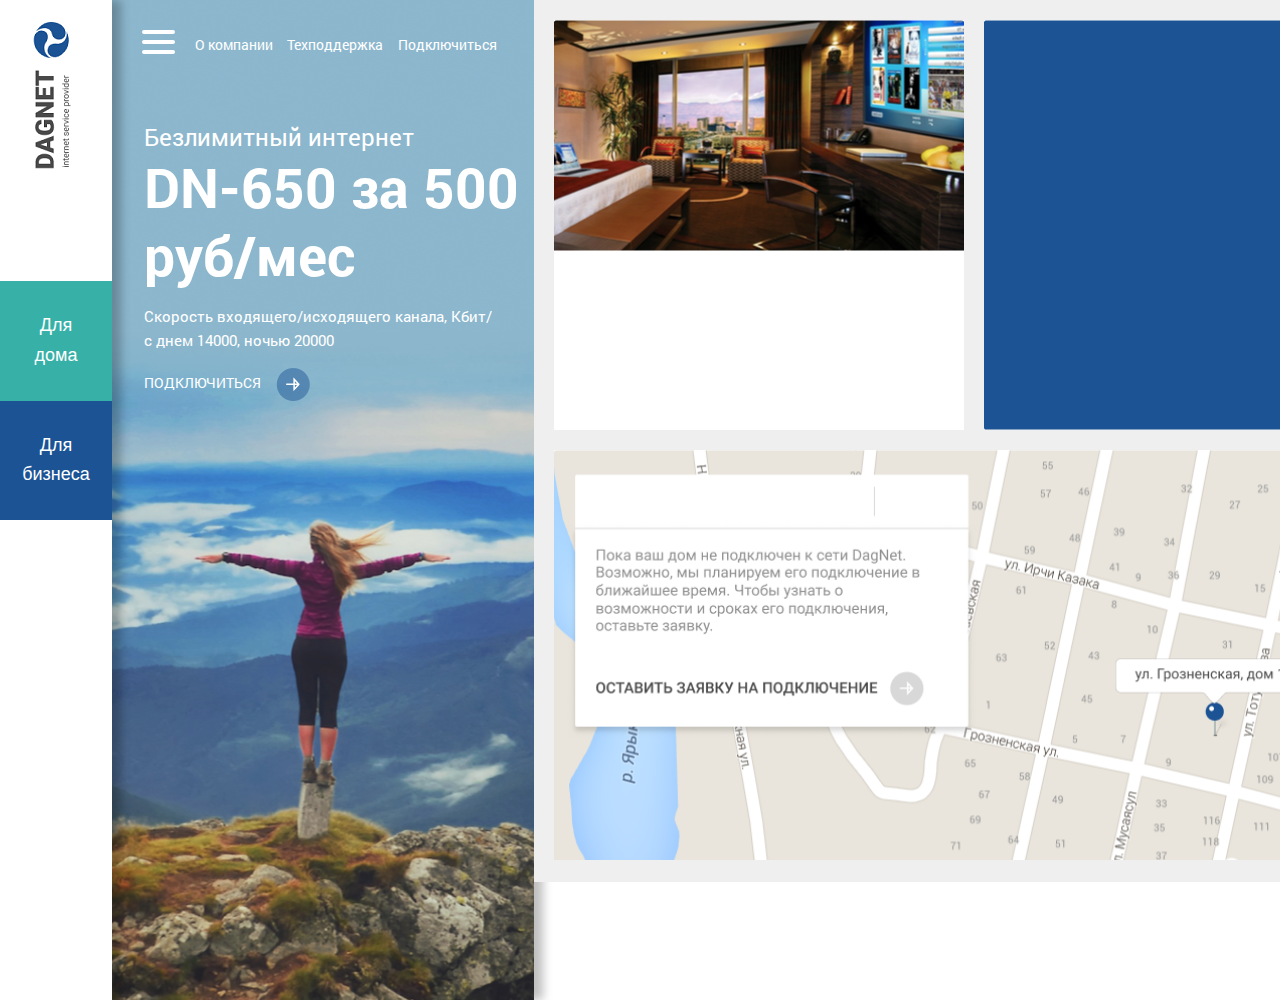
<file: index.html>
<!DOCTYPE html>
<html lang="ru">

<head>

	<meta charset="utf-8">

	<title>Title</title>
	<meta name="description" content="">

	<meta http-equiv="X-UA-Compatible" content="IE=edge">
	<meta name="viewport" content="width=device-width, initial-scale=1, maximum-scale=1">

	<meta property="og:image" content="path/to/image.jpg">
	<link rel="shortcut icon" href="img/favicon/favicon.ico" type="image/x-icon">
	<link rel="apple-touch-icon" href="img/favicon/apple-touch-icon.png">
	<link rel="apple-touch-icon" sizes="72x72" href="img/favicon/apple-touch-icon-72x72.png">
	<link rel="apple-touch-icon" sizes="114x114" href="img/favicon/apple-touch-icon-114x114.png">

	<!-- Chrome, Firefox OS and Opera -->
	<meta name="theme-color" content="#000">
	<!-- Windows Phone -->
	<meta name="msapplication-navbutton-color" content="#000">
	<!-- iOS Safari -->
	<meta name="apple-mobile-web-app-status-bar-style" content="#000">

	<link rel="stylesheet" href="css/main.min.css">
	<link rel="stylesheet" href="css/animate.css">

</head>

<body>

	


	<div class="nav-dropdown col-sm-1">
		<div class="nav-dropdown__logo"><a href="#" style="background-image: url(img/Logo.png) ;"></a></div>
		<div class="nav-dropdown__item1">
			<section>
				<div class="accordion-toggle">
							<div class="accordion-panel" style="background-color: white;">
								<br/>
								<br/>
								<br/>
							</div>
							<p class="accordion-link accordion-link1 accordion-on">Для<br>дома</p>
							<div class="accordion-panel" style="display:none;">
								<ul>
									<li><a href="#">Услуги</a></li>
									<li><a href="#">Инструкции</a></li>
									<li><a href="#">Документы</a></li>
									<li><a href="#">Тарифы</a></li>
								</ul>
							</div>

					<p class="accordion-link accordion-link2">Для<br>бизнеса</p>
					<div class="accordion-panel" style="display:none;">
						<p>Lorem Ipsum  </p>

						<!-- <p>Lorem Ipsum </p> -->
					</div>


				</div>
			</section>
		</div>

	</div>

	<div class="nav-toggle">


<nav id="item">
  <div id="menu-toggle">
    <span></span>
    <span></span>
    <span></span>
  </div>
  <section id="menu">
    <div class="container" id="menu2">
					<div class="row row--1">
						<ul class="col-sm-5 row__ul animated">
							<li><a href="#">О компании</a></li>
							<li><a href="#">Отзывы</a></li>
							<li><a href="#">Вакансии</a></li>
							<li><a href="#">Контакты</a></li>
						</ul>
						<ul class="col-sm-5 row__ul animated">
							<li><a href="#">Услуги</a></li>
							<li><a href="#">Инструкции</a></li>
							<li><a href="#">Документы</a></li>
							<li><a href="#">Тарифы</a></li>
						</ul>
					</div>
					<div class="row row--2">
						<ul class="col-sm-5 row__ul">
							<li><a href="#">Личный кабинет</a></li>
							<li><a href="#">Подключиться</a></li>
							<li><a href="#">Техподдержка</a></li>
							<li><a href="#">База знаний</a></li>
						</ul>
					<ul class="col-sm-5 row__ul">
						<li><a href="#">+7 (928) 506-67-00</a></li>
						<li><a href="#">Задать вопрос</a></li>
					</ul></div>
				</div>
  </section>
</nav>
		
		<div class="nav-toggle__links ">
			<ul>
				<li><a href="#">О компании</a></li>
				<li><a href="#">Техподдержка</a></li>
				<li><a href="#">Подключиться</a></li>
			</ul>
		</div>
		
		<div class="nav-toggle__text">
			<p class="nolimit">Безлимитный интернет</p>
			<p class="dn-650">DN-650 за 500 руб/мес</p>
			<p class="speed">Скорость входящего/исходящего канала, Кбит/с днем 14000, ночью 20000 </p>
			<p class="connect">Подключиться<a href="#"><img src="img/Line.png" alt=""></a></p>
		</div>
		<div class="nav-toggle__bg"></div></div>
	






		<div class="slider">
			<div class="carousel-wrap">
				<div class="slide active">
					<div class="slide__item"><div class="slide__item1"></div></div>
					<div class="slide__item2"></div>
					<div class="slide__item3"></div>
				</div>
				<div class="slide">
					<div class="slide__item" style="background-color: #f2c22c"></div>
					<div class="slide__item" style="background-color: #fdf2d1"></div>	
					<div class="slide__item" style="background-color: #f4f7e5"></div>	
					<div class="slide__item" style="background-color: #666841"></div>	
				</div>
				<div class="btn-mnu">
					<ul>
						<li><a href="#">+7(928) 506-67-00</a></li>
						<li><a href="#">Задать вопрос</a></li>
						<li><a href="#">Личный кабинет</a></li>
						<li><a href="#">Поиск</a></li>
					</ul>
				</div>
				
				<div class="arrow right-arrow"></div>
			</div>
		</div>

		<script src="js/scripts.min.js"></script>
		<script src='http://cdnjs.cloudflare.com/ajax/libs/jquery/2.1.3/jquery.min.js'></script>
	</body>
	</html>
</file>
<file: css/main.min.css>
html{font-family:sans-serif;-ms-text-size-adjust:100%;-webkit-text-size-adjust:100%}body{margin:0}article,aside,details,figcaption,figure,footer,header,hgroup,main,menu,nav,section,summary{display:block}audio,canvas,progress,video{display:inline-block;vertical-align:baseline}audio:not([controls]){display:none;height:0}[hidden],template{display:none}a{background-color:transparent}a:active,a:hover{outline:0}abbr[title]{border-bottom:1px dotted}b,strong{font-weight:700}dfn{font-style:italic}h1{font-size:2em;margin:.67em 0}mark{background:#ff0;color:#000}small{font-size:80%}sub,sup{font-size:75%;line-height:0;position:relative;vertical-align:baseline}sup{top:-.5em}sub{bottom:-.25em}img{border:0}svg:not(:root){overflow:hidden}figure{margin:1em 40px}hr{-webkit-box-sizing:content-box;-moz-box-sizing:content-box;box-sizing:content-box;height:0}pre{overflow:auto}code,kbd,pre,samp{font-family:monospace,monospace;font-size:1em}button,input,optgroup,select,textarea{color:inherit;font:inherit;margin:0}button{overflow:visible}button,select{text-transform:none}button,html input[type=button],input[type=reset],input[type=submit]{-webkit-appearance:button;cursor:pointer}button[disabled],html input[disabled]{cursor:default}button::-moz-focus-inner,input::-moz-focus-inner{border:0;padding:0}input{line-height:normal}input[type=checkbox],input[type=radio]{-webkit-box-sizing:border-box;-moz-box-sizing:border-box;box-sizing:border-box;padding:0}input[type=number]::-webkit-inner-spin-button,input[type=number]::-webkit-outer-spin-button{height:auto}input[type=search]{-webkit-appearance:textfield;-webkit-box-sizing:content-box;-moz-box-sizing:content-box;box-sizing:content-box}input[type=search]::-webkit-search-cancel-button,input[type=search]::-webkit-search-decoration{-webkit-appearance:none}fieldset{border:1px solid silver;margin:0 2px;padding:.35em .625em .75em}legend{border:0;padding:0}textarea{overflow:auto}optgroup{font-weight:700}table{border-collapse:collapse;border-spacing:0}td,th{padding:0}*{-webkit-box-sizing:border-box;-moz-box-sizing:border-box;box-sizing:border-box}:after,:before{-webkit-box-sizing:border-box;-moz-box-sizing:border-box;box-sizing:border-box}html{font-size:10px;-webkit-tap-highlight-color:transparent}body{font-family:"Helvetica Neue",Helvetica,Arial,sans-serif;font-size:14px;line-height:1.42857143;color:#333;background-color:#fff}button,input,select,textarea{font-family:inherit;font-size:inherit;line-height:inherit}a{color:#337ab7;text-decoration:none}a:focus,a:hover{color:#23527c;text-decoration:underline}a:focus{outline:5px auto -webkit-focus-ring-color;outline-offset:-2px}figure{margin:0}img{vertical-align:middle}.img-responsive{display:block;max-width:100%;height:auto}.img-rounded{border-radius:6px}.img-thumbnail{padding:4px;line-height:1.42857143;background-color:#fff;border:1px solid #ddd;border-radius:4px;-webkit-transition:all .2s ease-in-out;-o-transition:all .2s ease-in-out;transition:all .2s ease-in-out;display:inline-block;max-width:100%;height:auto}.img-circle{border-radius:50%}hr{margin-top:20px;margin-bottom:20px;border:0;border-top:1px solid #eee}.sr-only{position:absolute;width:1px;height:1px;margin:-1px;padding:0;overflow:hidden;clip:rect(0,0,0,0);border:0}.sr-only-focusable:active,.sr-only-focusable:focus{position:static;width:auto;height:auto;margin:0;overflow:visible;clip:auto}[role=button]{cursor:pointer}.container{margin-right:auto;margin-left:auto;padding-left:15px;padding-right:15px}@media (min-width:768px){.container{width:750px}}@media (min-width:992px){.container{width:970px}}@media (min-width:1200px){.container{width:1170px}}.container-fluid{margin-right:auto;margin-left:auto;padding-left:15px;padding-right:15px}.row{margin-left:-15px;margin-right:-15px}.col-lg-1,.col-lg-10,.col-lg-11,.col-lg-12,.col-lg-2,.col-lg-3,.col-lg-4,.col-lg-5,.col-lg-6,.col-lg-7,.col-lg-8,.col-lg-9,.col-md-1,.col-md-10,.col-md-11,.col-md-12,.col-md-2,.col-md-3,.col-md-4,.col-md-5,.col-md-6,.col-md-7,.col-md-8,.col-md-9,.col-sm-1,.col-sm-10,.col-sm-11,.col-sm-12,.col-sm-2,.col-sm-3,.col-sm-4,.col-sm-5,.col-sm-6,.col-sm-7,.col-sm-8,.col-sm-9,.col-xs-1,.col-xs-10,.col-xs-11,.col-xs-12,.col-xs-2,.col-xs-3,.col-xs-4,.col-xs-5,.col-xs-6,.col-xs-7,.col-xs-8,.col-xs-9{position:relative;min-height:1px;padding-left:15px;padding-right:15px}.col-xs-1,.col-xs-10,.col-xs-11,.col-xs-12,.col-xs-2,.col-xs-3,.col-xs-4,.col-xs-5,.col-xs-6,.col-xs-7,.col-xs-8,.col-xs-9{float:left}.col-xs-12{width:100%}.col-xs-11{width:91.66666667%}.col-xs-10{width:83.33333333%}.col-xs-9{width:75%}.col-xs-8{width:66.66666667%}.col-xs-7{width:58.33333333%}.col-xs-6{width:50%}.col-xs-5{width:41.66666667%}.col-xs-4{width:33.33333333%}.col-xs-3{width:25%}.col-xs-2{width:16.66666667%}.col-xs-1{width:8.33333333%}.col-xs-pull-12{right:100%}.col-xs-pull-11{right:91.66666667%}.col-xs-pull-10{right:83.33333333%}.col-xs-pull-9{right:75%}.col-xs-pull-8{right:66.66666667%}.col-xs-pull-7{right:58.33333333%}.col-xs-pull-6{right:50%}.col-xs-pull-5{right:41.66666667%}.col-xs-pull-4{right:33.33333333%}.col-xs-pull-3{right:25%}.col-xs-pull-2{right:16.66666667%}.col-xs-pull-1{right:8.33333333%}.col-xs-pull-0{right:auto}.col-xs-push-12{left:100%}.col-xs-push-11{left:91.66666667%}.col-xs-push-10{left:83.33333333%}.col-xs-push-9{left:75%}.col-xs-push-8{left:66.66666667%}.col-xs-push-7{left:58.33333333%}.col-xs-push-6{left:50%}.col-xs-push-5{left:41.66666667%}.col-xs-push-4{left:33.33333333%}.col-xs-push-3{left:25%}.col-xs-push-2{left:16.66666667%}.col-xs-push-1{left:8.33333333%}.col-xs-push-0{left:auto}.col-xs-offset-12{margin-left:100%}.col-xs-offset-11{margin-left:91.66666667%}.col-xs-offset-10{margin-left:83.33333333%}.col-xs-offset-9{margin-left:75%}.col-xs-offset-8{margin-left:66.66666667%}.col-xs-offset-7{margin-left:58.33333333%}.col-xs-offset-6{margin-left:50%}.col-xs-offset-5{margin-left:41.66666667%}.col-xs-offset-4{margin-left:33.33333333%}.col-xs-offset-3{margin-left:25%}.col-xs-offset-2{margin-left:16.66666667%}.col-xs-offset-1{margin-left:8.33333333%}.col-xs-offset-0{margin-left:0}@media (min-width:768px){.col-sm-1,.col-sm-10,.col-sm-11,.col-sm-12,.col-sm-2,.col-sm-3,.col-sm-4,.col-sm-5,.col-sm-6,.col-sm-7,.col-sm-8,.col-sm-9{float:left}.col-sm-12{width:100%}.col-sm-11{width:91.66666667%}.col-sm-10{width:83.33333333%}.col-sm-9{width:75%}.col-sm-8{width:66.66666667%}.col-sm-7{width:58.33333333%}.col-sm-6{width:50%}.col-sm-5{width:41.66666667%}.col-sm-4{width:33.33333333%}.col-sm-3{width:25%}.col-sm-2{width:16.66666667%}.col-sm-1{width:8.33333333%}.col-sm-pull-12{right:100%}.col-sm-pull-11{right:91.66666667%}.col-sm-pull-10{right:83.33333333%}.col-sm-pull-9{right:75%}.col-sm-pull-8{right:66.66666667%}.col-sm-pull-7{right:58.33333333%}.col-sm-pull-6{right:50%}.col-sm-pull-5{right:41.66666667%}.col-sm-pull-4{right:33.33333333%}.col-sm-pull-3{right:25%}.col-sm-pull-2{right:16.66666667%}.col-sm-pull-1{right:8.33333333%}.col-sm-pull-0{right:auto}.col-sm-push-12{left:100%}.col-sm-push-11{left:91.66666667%}.col-sm-push-10{left:83.33333333%}.col-sm-push-9{left:75%}.col-sm-push-8{left:66.66666667%}.col-sm-push-7{left:58.33333333%}.col-sm-push-6{left:50%}.col-sm-push-5{left:41.66666667%}.col-sm-push-4{left:33.33333333%}.col-sm-push-3{left:25%}.col-sm-push-2{left:16.66666667%}.col-sm-push-1{left:8.33333333%}.col-sm-push-0{left:auto}.col-sm-offset-12{margin-left:100%}.col-sm-offset-11{margin-left:91.66666667%}.col-sm-offset-10{margin-left:83.33333333%}.col-sm-offset-9{margin-left:75%}.col-sm-offset-8{margin-left:66.66666667%}.col-sm-offset-7{margin-left:58.33333333%}.col-sm-offset-6{margin-left:50%}.col-sm-offset-5{margin-left:41.66666667%}.col-sm-offset-4{margin-left:33.33333333%}.col-sm-offset-3{margin-left:25%}.col-sm-offset-2{margin-left:16.66666667%}.col-sm-offset-1{margin-left:8.33333333%}.col-sm-offset-0{margin-left:0}}@media (min-width:992px){.col-md-1,.col-md-10,.col-md-11,.col-md-12,.col-md-2,.col-md-3,.col-md-4,.col-md-5,.col-md-6,.col-md-7,.col-md-8,.col-md-9{float:left}.col-md-12{width:100%}.col-md-11{width:91.66666667%}.col-md-10{width:83.33333333%}.col-md-9{width:75%}.col-md-8{width:66.66666667%}.col-md-7{width:58.33333333%}.col-md-6{width:50%}.col-md-5{width:41.66666667%}.col-md-4{width:33.33333333%}.col-md-3{width:25%}.col-md-2{width:16.66666667%}.col-md-1{width:8.33333333%}.col-md-pull-12{right:100%}.col-md-pull-11{right:91.66666667%}.col-md-pull-10{right:83.33333333%}.col-md-pull-9{right:75%}.col-md-pull-8{right:66.66666667%}.col-md-pull-7{right:58.33333333%}.col-md-pull-6{right:50%}.col-md-pull-5{right:41.66666667%}.col-md-pull-4{right:33.33333333%}.col-md-pull-3{right:25%}.col-md-pull-2{right:16.66666667%}.col-md-pull-1{right:8.33333333%}.col-md-pull-0{right:auto}.col-md-push-12{left:100%}.col-md-push-11{left:91.66666667%}.col-md-push-10{left:83.33333333%}.col-md-push-9{left:75%}.col-md-push-8{left:66.66666667%}.col-md-push-7{left:58.33333333%}.col-md-push-6{left:50%}.col-md-push-5{left:41.66666667%}.col-md-push-4{left:33.33333333%}.col-md-push-3{left:25%}.col-md-push-2{left:16.66666667%}.col-md-push-1{left:8.33333333%}.col-md-push-0{left:auto}.col-md-offset-12{margin-left:100%}.col-md-offset-11{margin-left:91.66666667%}.col-md-offset-10{margin-left:83.33333333%}.col-md-offset-9{margin-left:75%}.col-md-offset-8{margin-left:66.66666667%}.col-md-offset-7{margin-left:58.33333333%}.col-md-offset-6{margin-left:50%}.col-md-offset-5{margin-left:41.66666667%}.col-md-offset-4{margin-left:33.33333333%}.col-md-offset-3{margin-left:25%}.col-md-offset-2{margin-left:16.66666667%}.col-md-offset-1{margin-left:8.33333333%}.col-md-offset-0{margin-left:0}}@media (min-width:1200px){.col-lg-1,.col-lg-10,.col-lg-11,.col-lg-12,.col-lg-2,.col-lg-3,.col-lg-4,.col-lg-5,.col-lg-6,.col-lg-7,.col-lg-8,.col-lg-9{float:left}.col-lg-12{width:100%}.col-lg-11{width:91.66666667%}.col-lg-10{width:83.33333333%}.col-lg-9{width:75%}.col-lg-8{width:66.66666667%}.col-lg-7{width:58.33333333%}.col-lg-6{width:50%}.col-lg-5{width:41.66666667%}.col-lg-4{width:33.33333333%}.col-lg-3{width:25%}.col-lg-2{width:16.66666667%}.col-lg-1{width:8.33333333%}.col-lg-pull-12{right:100%}.col-lg-pull-11{right:91.66666667%}.col-lg-pull-10{right:83.33333333%}.col-lg-pull-9{right:75%}.col-lg-pull-8{right:66.66666667%}.col-lg-pull-7{right:58.33333333%}.col-lg-pull-6{right:50%}.col-lg-pull-5{right:41.66666667%}.col-lg-pull-4{right:33.33333333%}.col-lg-pull-3{right:25%}.col-lg-pull-2{right:16.66666667%}.col-lg-pull-1{right:8.33333333%}.col-lg-pull-0{right:auto}.col-lg-push-12{left:100%}.col-lg-push-11{left:91.66666667%}.col-lg-push-10{left:83.33333333%}.col-lg-push-9{left:75%}.col-lg-push-8{left:66.66666667%}.col-lg-push-7{left:58.33333333%}.col-lg-push-6{left:50%}.col-lg-push-5{left:41.66666667%}.col-lg-push-4{left:33.33333333%}.col-lg-push-3{left:25%}.col-lg-push-2{left:16.66666667%}.col-lg-push-1{left:8.33333333%}.col-lg-push-0{left:auto}.col-lg-offset-12{margin-left:100%}.col-lg-offset-11{margin-left:91.66666667%}.col-lg-offset-10{margin-left:83.33333333%}.col-lg-offset-9{margin-left:75%}.col-lg-offset-8{margin-left:66.66666667%}.col-lg-offset-7{margin-left:58.33333333%}.col-lg-offset-6{margin-left:50%}.col-lg-offset-5{margin-left:41.66666667%}.col-lg-offset-4{margin-left:33.33333333%}.col-lg-offset-3{margin-left:25%}.col-lg-offset-2{margin-left:16.66666667%}.col-lg-offset-1{margin-left:8.33333333%}.col-lg-offset-0{margin-left:0}}.clearfix:after,.clearfix:before,.container-fluid:after,.container-fluid:before,.container:after,.container:before,.row:after,.row:before{content:" ";display:table}.clearfix:after,.container-fluid:after,.container:after,.row:after{clear:both}.center-block{display:block;margin-left:auto;margin-right:auto}.pull-right{float:right!important}.pull-left{float:left!important}.hide{display:none!important}.show{display:block!important}.invisible{visibility:hidden}.text-hide{font:0/0 a;color:transparent;text-shadow:none;background-color:transparent;border:0}.hidden{display:none!important}.affix{position:fixed}@-ms-viewport{width:device-width}.visible-lg,.visible-md,.visible-sm,.visible-xs{display:none!important}.visible-lg-block,.visible-lg-inline,.visible-lg-inline-block,.visible-md-block,.visible-md-inline,.visible-md-inline-block,.visible-sm-block,.visible-sm-inline,.visible-sm-inline-block,.visible-xs-block,.visible-xs-inline,.visible-xs-inline-block{display:none!important}@media (max-width:767px){.visible-xs{display:block!important}table.visible-xs{display:table!important}tr.visible-xs{display:table-row!important}td.visible-xs,th.visible-xs{display:table-cell!important}}@media (max-width:767px){.visible-xs-block{display:block!important}}@media (max-width:767px){.visible-xs-inline{display:inline!important}}@media (max-width:767px){.visible-xs-inline-block{display:inline-block!important}}@media (min-width:768px) and (max-width:991px){.visible-sm{display:block!important}table.visible-sm{display:table!important}tr.visible-sm{display:table-row!important}td.visible-sm,th.visible-sm{display:table-cell!important}}@media (min-width:768px) and (max-width:991px){.visible-sm-block{display:block!important}}@media (min-width:768px) and (max-width:991px){.visible-sm-inline{display:inline!important}}@media (min-width:768px) and (max-width:991px){.visible-sm-inline-block{display:inline-block!important}}@media (min-width:992px) and (max-width:1199px){.visible-md{display:block!important}table.visible-md{display:table!important}tr.visible-md{display:table-row!important}td.visible-md,th.visible-md{display:table-cell!important}}@media (min-width:992px) and (max-width:1199px){.visible-md-block{display:block!important}}@media (min-width:992px) and (max-width:1199px){.visible-md-inline{display:inline!important}}@media (min-width:992px) and (max-width:1199px){.visible-md-inline-block{display:inline-block!important}}@media (min-width:1200px){.visible-lg{display:block!important}table.visible-lg{display:table!important}tr.visible-lg{display:table-row!important}td.visible-lg,th.visible-lg{display:table-cell!important}}@media (min-width:1200px){.visible-lg-block{display:block!important}}@media (min-width:1200px){.visible-lg-inline{display:inline!important}}@media (min-width:1200px){.visible-lg-inline-block{display:inline-block!important}}@media (max-width:767px){.hidden-xs{display:none!important}}@media (min-width:768px) and (max-width:991px){.hidden-sm{display:none!important}}@media (min-width:992px) and (max-width:1199px){.hidden-md{display:none!important}}@media (min-width:1200px){.hidden-lg{display:none!important}}.visible-print{display:none!important}@media print{.visible-print{display:block!important}table.visible-print{display:table!important}tr.visible-print{display:table-row!important}td.visible-print,th.visible-print{display:table-cell!important}}.visible-print-block{display:none!important}@media print{.visible-print-block{display:block!important}}.visible-print-inline{display:none!important}@media print{.visible-print-inline{display:inline!important}}.visible-print-inline-block{display:none!important}@media print{.visible-print-inline-block{display:inline-block!important}}@media print{.hidden-print{display:none!important}}@font-face{font-family:roboto;font-weight:400;font-style:normal;src:url(../fonts/RobotoRegular/RobotoRegular.eot);src:url(../fonts/RobotoRegular/RobotoRegular.eot?#iefix) format("embedded-opentype"),url(../fonts/RobotoRegular/RobotoRegular.woff) format("woff"),url(../fonts/RobotoRegular/RobotoRegular.ttf) format("truetype")}@font-face{font-family:roboto;font-weight:700;font-style:normal;src:url(../fonts/RobotoBold/RobotoBold.eot);src:url(../fonts/RobotoBold/RobotoBold.eot?#iefix) format("embedded-opentype"),url(../fonts/RobotoBold/RobotoBold.woff) format("woff"),url(../fonts/RobotoBold/RobotoBold.ttf) format("truetype")}*{-webkit-box-sizing:border-box;box-sizing:border-box}:after,:before{-webkit-box-sizing:border-box;box-sizing:border-box}::-webkit-input-placeholder{color:#666;opacity:1}:-moz-placeholder{color:#666;opacity:1}::-moz-placeholder{color:#666;opacity:1}:-ms-input-placeholder{color:#666;opacity:1}body input:focus:required:invalid,body textarea:focus:required:invalid{color:#666}body input:required:valid,body textarea:required:valid{color:#666}body,html{height:100%}body{padding:0;font-size:16px;min-width:1924px;position:relative;line-height:1.65;font-family:roboto-example,sans-serif;overflow-x:hidden}li{list-style-type:none}.img-responsive{display:block;max-width:100%;height:auto}.text-center{text-align:center}::-moz-selection{background-color:orange;color:#fff}::selection{background-color:orange;color:#fff}.nav-dropdown{padding:0;padding-top:22px;text-align:center;width:112px;z-index:99;height:1000px;background-color:#fff;-webkit-box-shadow:9px 0 9px 0 #00000040;box-shadow:9px 0 9px 0 #00000040}.nav-dropdown__logo a{display:block;width:43px;height:148px;margin-left:29px;margin-bottom:12px}.nav-toggle{width:422px;height:1000px;float:left;overflow:hidden;-webkit-box-shadow:9px 0 9px 0 #00000040;box-shadow:9px 0 9px 0 #00000040}.nav-toggle__bg{background-image:url(../img/Bitmap.png);margin-top:-376px;width:100%;height:100%;background-position:center;-webkit-background-size:cover;background-size:cover;-webkit-transition:all .5s;-o-transition:all .5s;transition:all .5s}.nav-toggle:focus .nav-toggle__bg,.nav-toggle:hover .nav-toggle__bg{-webkit-transform:scale(1.1);-ms-transform:scale(1.1);transform:scale(1.1)}.nav-toggle__links{position:relative;top:-13px;z-index:1}.nav-toggle__links ul{margin:10px 0 10px 38px}.nav-toggle__links li{padding:5px;list-style-type:none;display:inline;font-family:Roboto}.nav-toggle__links a{text-decoration:none;font-family:Roboto;font-size:14px;color:#fff}.nav-toggle__text{position:relative;z-index:1;top:40px;left:32px;color:#fff;font-family:Roboto;font-style:normal;-webkit-transition:ease-out;-o-transition:ease-out;transition:ease-out}.nav-toggle__text:focus,.nav-toggle__text:hover{-webkit-transition:timetranslateY(-20px);-o-transition:timetranslateY(-20px);transition:timetranslateY(-20px)}.nav-toggle__text .nolimit{margin:0;font-weight:300;line-height:normal;font-size:24px}.nav-toggle__text .dn-650{font-weight:800;line-height:68px;font-size:55px;margin:0}.nav-toggle__text .speed{width:350px;font-family:Roboto;font-style:normal;Font-Size:15px;Line-Height:24px;text-Align:Left}.nav-toggle__text .connect{text-transform:uppercase;Font-Size:14px}.nav-toggle__text .connect a{margin-left:15px}.nav-dropdown__logo{background-image:url(../img/Logo.png) 10% 10% no-repeat fixed}.nav-dropdown__item1{right:0;padding:0;margin:0;width:100%;background-color:#eee}.nav-dropdown__item1 .nav-dropdown__item2,.nav-dropdown__item1 .nav-dropdown__item3{list-style-type:none;cursor:pointer;color:#fff;font-size:12px;width:100%;height:95px;margin:auto;display:block;line-height:90px;background-color:#1c4c8c;text-decoration:none;display:block}.nav-dropdown__item1 .nav-dropdown__item2{background-color:#31c6bc}section{background:-webkit-radial-gradient(#3d3d3d,#222);background:-o-radial-gradient(#3d3d3d,#222);background:radial-gradient(#3d3d3d,#222);width:100%;height:100%;display:-webkit-box;display:-webkit-flex;display:-ms-flexbox;display:flex;-webkit-box-align:center;-webkit-align-items:center;-ms-flex-align:center;align-items:center}.accordion-panel{padding:10px;background:#2a8881}.accordion-panel ul{padding:0;margin:0}.accordion-panel li{list-style-type:none}.accordion-panel a{color:#fff;font-size:14px;line-height:39px}.accordion-panel p{line-height:21px;color:#444;font-size:13px;margin-top:0}.accordion-panel:before{position:absolute;position-top:409px;position-left:52px;position-display:block;position-width:10px;position-height:10px;position-content:" ";position--webkit-transform:rotate(143deg) skew(16deg);position--moz-transform:rotate(132deg) skew(0);position--ms-transform:rotate(132deg) skew(0);position--o-transform:rotate(132deg) skew(0);position-transform:rotate(132deg) skew(0);position-background-color:#2a8881}.accordion-toggle{margin:0 auto;width:100%;border-bottom:0}.accordion-link{cursor:pointer}.accordion-link1{position:relative;color:#fff;font-size:18px;margin:0;padding:30px 7px;background:#37b1a8;-webkit-box-sizing:border-box;box-sizing:border-box}.accordion-link2{position:relative;color:#fff;font-size:18px;margin:0;padding:30px 7px;background:#1c5394;-webkit-box-sizing:border-box;box-sizing:border-box}.accordion-link span{position:absolute;background:#e2e2e2;width:1px;height:11px;top:13px;right:16px;transition:all .3s;-moz-transition:all .3s;-webkit-transition:all .3s;-o-transition:all .3s}.accordion-link span:after{content:'';position:absolute;background:#e2e2e2;height:1px;width:11px;top:5px;left:-5px;transition:all .3s;-moz-transition:all .3s;-webkit-transition:all .3s;-o-transition:all .3s}.accordion-on.accordion-link span:after{opacity:0}.accordion-on.accordion-link span{-webkit-transform:rotate(90deg);-ms-transform:rotate(90deg);transform:rotate(90deg)}.checkbox{background-color:#fff}#item{margin-top:10px;margin-left:10px;z-index:1}#menu-toggle{cursor:pointer}.bg{min-height:20px;background:#022;z-index:-1}span{display:block;width:33px;height:4px;margin-bottom:6px;position:relative;top:20px;left:20px;background:#fff;-webkit-border-radius:3px;border-radius:3px;z-index:999;-webkit-transform-origin:4px 0;-ms-transform-origin:4px 0;transform-origin:4px 0;-webkit-transition:background .5s cubic-bezier(.77,.2,.05,1),opacity .55s ease,-webkit-transform .5s cubic-bezier(.77,.2,.05,1);transition:background .5s cubic-bezier(.77,.2,.05,1),opacity .55s ease,-webkit-transform .5s cubic-bezier(.77,.2,.05,1);-o-transition:transform .5s cubic-bezier(.77,.2,.05,1),background .5s cubic-bezier(.77,.2,.05,1),opacity .55s ease;transition:transform .5s cubic-bezier(.77,.2,.05,1),background .5s cubic-bezier(.77,.2,.05,1),opacity .55s ease;transition:transform .5s cubic-bezier(.77,.2,.05,1),background .5s cubic-bezier(.77,.2,.05,1),opacity .55s ease,-webkit-transform .5s cubic-bezier(.77,.2,.05,1)}.uncollapse>span{-webkit-transform:rotate(-40deg) translate(0,7px);-ms-transform:rotate(-40deg) translate(0,7px);transform:rotate(-40deg) translate(0,7px);background:#fff;width:20px}.uncollapse>span:nth-last-child(2){opacity:1;-webkit-transform:rotate(0) translate(11px,-3px);-ms-transform:rotate(0) translate(11px,-3px);transform:rotate(0) translate(11px,-3px);width:34px}.uncollapse>span:nth-last-child(1){opacity:1;-webkit-transform:rotate(40deg) translate(-2px,-13px);-ms-transform:rotate(40deg) translate(-2px,-13px);transform:rotate(40deg) translate(-2px,-13px)}#menu{position:absolute;height:1000px;width:600px;background:#ccc;top:0;left:-75%;-webkit-transition:.5s ease-in-out;-o-transition:.5s ease-in-out;transition:.5s ease-in-out;z-index:12}#menu>div>ul{margin-top:50px}#menu.show{left:0;-webkit-box-shadow:9px 0 9px 0 #00000040;box-shadow:9px 0 9px 0 #00000040}.row--1{padding-top:120px}.row__ul{padding-left:33px;width:230px}.row__ul li{line-height:36px}.row__ul a{text-decoration:none;color:#000;font-size:18px;font-weight:500}#menu2{position:absolute;top:0;padding-left:150px;width:640px}.carousel-wrap{position:relative;overflow:hidden;margin-left:-200px;background-color:#fff;height:882px;width:1000px}.carousel-wrap .slide{position:absolute;width:100%;height:100%;left:0;top:0;background-color:#efefef}.carousel-wrap img{height:100%;width:100%}.carousel-wrap .arrow{position:absolute;left:90%;top:50%;margin-top:-15px;height:60px;width:60px;background-image:url(../img/next.png);cursor:pointer;z-index:11}.active{z-index:10}.second-active{z-index:9}.slide__item{margin:20px 0 0 20px;width:410px;height:410px;overflow:hidden;float:left}.slide__item1{width:410px;height:410px;background-image:url(../img/Object.png);background-color:#fff;-webkit-background-size:contain;background-size:contain;background-repeat:no-repeat;-webkit-transition:all .5s;-o-transition:all .5s;transition:all .5s;float:left}.slide__item1:focus,.slide__item1:hover{-webkit-transform:scale(1.1);-ms-transform:scale(1.1);transform:scale(1.1)}.slide__item2{margin:20px 0 0 20px;overflow:hidden;width:410px;height:410px;background-image:url(../img/Rectangle.png);background-color:#fff;-webkit-background-size:contain;background-size:contain;background-repeat:no-repeat;float:left}.slide__item3{margin:20px 0 0 20px;overflow:hidden;width:842px;height:410px;background-image:url(../img/Map.png);background-color:#fff;-webkit-background-size:cover;background-size:cover;background-repeat:no-repeat;float:left}
</file>
